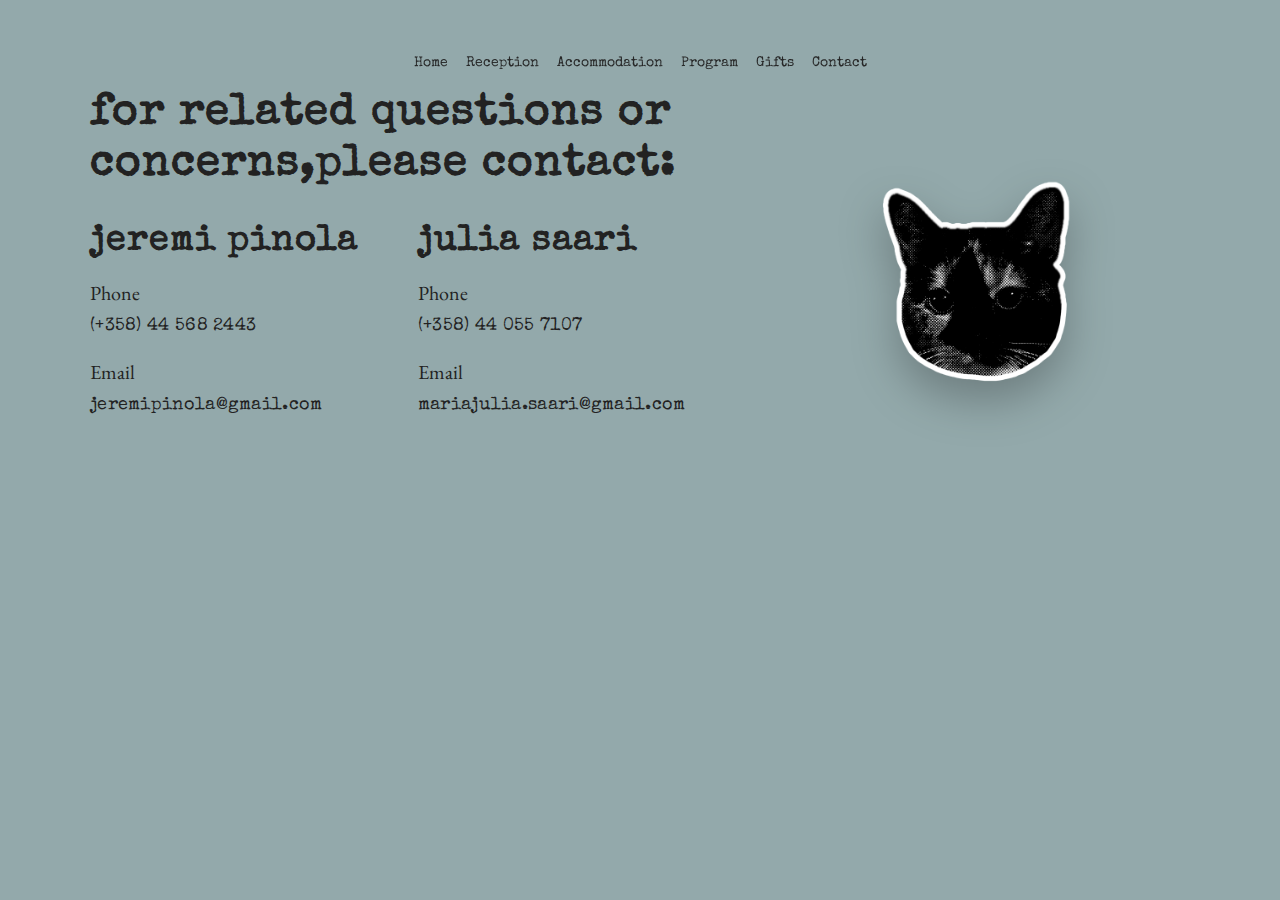
<file: contact.html>
<!doctype html>
<html lang="en">
<head>
  <meta charset="utf-8" />
  <meta name="viewport" content="width=device-width,initial-scale=1" />
  <title>Contact</title>

  <!-- Fonts -->
  <link rel="preconnect" href="https://fonts.googleapis.com">
  <link rel="preconnect" href="https://fonts.gstatic.com" crossorigin>
  <link href="https://fonts.googleapis.com/css2?family=EB+Garamond:wght@400;500&family=Special+Elite&display=swap" rel="stylesheet">

  <link rel="stylesheet" href="./styles.css" />

  <!-- Page-specific styles -->
  <style>
    .contact-page{
      background: #93a9ab; /* key colour */
      min-height: 100vh;
      padding: 56px 0 80px;
      overflow: hidden;
    }

    .contact-wrap{
      display: grid;
      grid-template-columns: 1.15fr 0.85fr;
      gap: 40px;
      align-items: start;
      margin-top: 18px;
    }

    .contact-lead{
      font-size: clamp(28px, 4vw, 44px);
      line-height: 1.15;
      margin: 0 0 34px;
      max-width: 720px;
    }

    .contacts-grid{
      display: grid;
      grid-template-columns: 1fr 1fr;
      gap: 46px;
      max-width: 760px;
    }

    .person h2{
      margin: 0 0 12px;
      font-size: 36px;
      line-height: 1.05;
      text-transform: lowercase;
    }

    .person .label{
      font-size: 20px;
      margin: 18px 0 6px;
    }

    .person .value{
      font-family: "Special Elite", ui-monospace, "Courier New", monospace;
      letter-spacing: 0.3px;
      font-size: 18px;
      line-height: 1.6;
      margin: 0;
      word-break: break-word;
    }

    .cat{
      justify-self: end;
      width: min(520px, 90%);
      filter: drop-shadow(0 20px 22px rgba(0,0,0,.25));
      margin-top: 10px;
    }

    @media (max-width: 920px){
      .contact-wrap{
        grid-template-columns: 1fr;
        gap: 34px;
      }
      .cat{
        justify-self: center;
        width: min(420px, 86%);
      }
    }

    @media (max-width: 560px){
      .contacts-grid{
        grid-template-columns: 1fr;
        gap: 28px;
      }
      .person h2{ font-size: 32px; }
    }
  </style>
</head>

<body>
  <main class="contact-page">
    <div class="container">

      <!-- Navigation -->
      <nav class="nav" style="margin-bottom: 18px;">
        <a href="./index.html">Home</a>
        <a href="./reception.html">Reception</a>
        <a href="./accommodation.html">Accommodation</a>
        <a href="./program.html">Program</a>
        <a href="./gifts.html">Gifts</a>
        <a href="./contact.html">Contact</a>
      </nav>

      <section class="contact-wrap">

        <!-- Left: text -->
        <div>
          <h1 class="type contact-lead">for related questions or<br>concerns,please contact:</h1>

          <div class="contacts-grid">

            <div class="person">
              <h2 class="type">jeremi pinola</h2>

              <div class="label">Phone</div>
              <p class="value">(+358) 44 568 2443</p>

              <div class="label">Email</div>
              <p class="value">jeremipinola@gmail.com</p>
            </div>

            <div class="person">
              <h2 class="type">julia saari</h2>

              <div class="label">Phone</div>
              <p class="value">(+358) 44 055 7107</p>

              <div class="label">Email</div>
              <p class="value">mariajulia.saari@gmail.com</p>
            </div>

          </div>
        </div>

        <!-- Right: cat sticker -->
        <div>
          <img class="cat" src="./assets/mitsyhead.png" alt="" aria-hidden="true" />
        </div>

      </section>

    </div>
  </main>
</body>
</html>
</file>
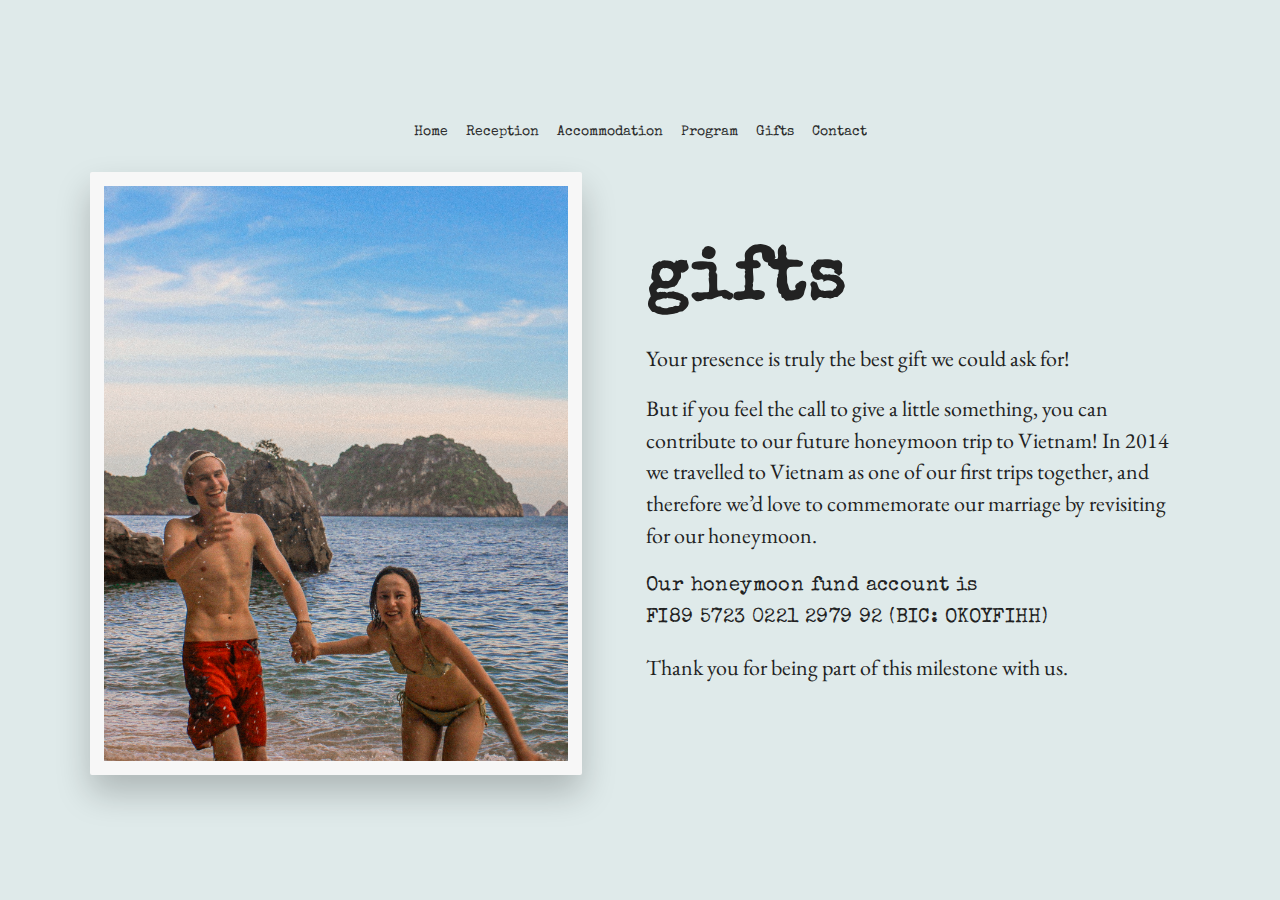
<file: gifts.html>
<!doctype html>
<html lang="en">
<head>
  <meta charset="utf-8" />
  <meta name="viewport" content="width=device-width,initial-scale=1" />
  <title>Gifts</title>

  <!-- Fonts -->
  <link rel="preconnect" href="https://fonts.googleapis.com">
  <link rel="preconnect" href="https://fonts.gstatic.com" crossorigin>
  <link href="https://fonts.googleapis.com/css2?family=EB+Garamond:wght@400;500&family=Special+Elite&display=swap" rel="stylesheet">

  <link rel="stylesheet" href="./styles.css" />

  <!-- Page-specific styles -->
  <style>
    .gifts-page{
      background: #dfeaea;
      min-height: 100vh;
      display: flex;
      align-items: center;
      padding: 56px 0;
    }

    .gifts-grid{
      display: grid;
      grid-template-columns: 0.95fr 1.05fr;
      gap: 64px;
      align-items: center;
    }

    /* Left image card */
    .gifts-photo{
      background: #f7f7f7;
      padding: 14px;
      border-radius: 2px;
      box-shadow: 0 18px 34px rgba(0,0,0,.22);
      width: min(520px, 100%);
      margin-left: auto;
    }

    /* Right text */
    .gifts-text{
      max-width: 620px;
    }

    .gifts-text h1{
      margin: 0 0 22px;
      font-size: clamp(46px, 5.8vw, 86px);
      line-height: 1.02;
    }

    .gifts-text p{
      margin: 0 0 18px;
      font-size: 22px;
      line-height: 1.45;
    }

    .gifts-text .account{
      font-family: "Special Elite", ui-monospace, "Courier New", monospace;
      letter-spacing: 0.4px;
      font-size: 20px;
      line-height: 1.6;
      margin-top: 10px;
    }

    /* Responsive */
    @media (max-width: 960px){
      .gifts-grid{
        grid-template-columns: 1fr;
        gap: 40px;
      }
      .gifts-photo{
        margin: 0 auto;
      }
      .gifts-text{
        margin: 0 auto;
        text-align: center;
      }
    }
  </style>
</head>

<body>
  <main class="gifts-page">
    <div class="container">

      <!-- Navigation -->
      <nav class="nav" style="margin-bottom: 32px;">
        <a href="./index.html">Home</a>
        <a href="./reception.html">Reception</a>
        <a href="./accommodation.html">Accommodation</a>
        <a href="./program.html">Program</a>
        <a href="./gifts.html">Gifts</a>
        <a href="./contact.html">Contact</a>
      </nav>

      <section class="gifts-grid">

        <!-- Left: image -->
        <div>
          <div class="gifts-photo">
            <img src="./assets/JjaJ-1.jpg" alt="Julia and Jeremi" />
          </div>
        </div>

        <!-- Right: text (mind the paragraph breaks) -->
        <div class="gifts-text">
          <h1 class="type">gifts</h1>

          <p>Your presence is truly the best gift we could ask for!</p>

          <p>
            But if you feel the call to give a little something, you can contribute to our future
            honeymoon trip to Vietnam! In 2014 we travelled to Vietnam as one of our first trips
            together, and therefore we’d love to commemorate our marriage by revisiting for our
            honeymoon.
          </p>

          <p class="account">
            Our honeymoon fund account is
            <br>
            FI89 5723 0221 2979 92 (BIC: OKOYFIHH)
          </p>

          <p>Thank you for being part of this milestone with us.</p>
        </div>

      </section>
    </div>
  </main>
</body>
</html>
</file>
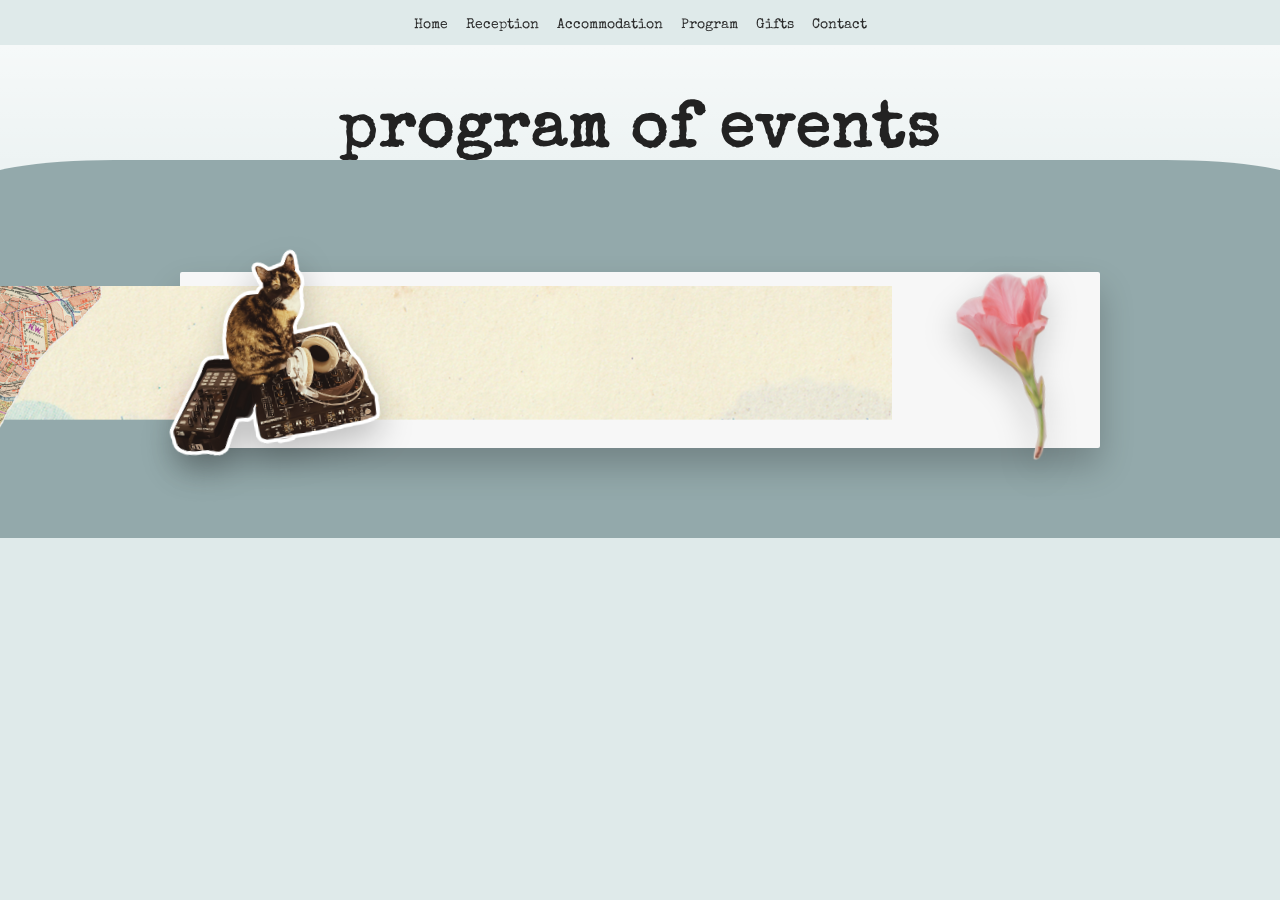
<file: program.html>
<!doctype html>
<html lang="en">
<head>
  <meta charset="utf-8" />
  <meta name="viewport" content="width=device-width,initial-scale=1" />
  <title>Program</title>

  <!-- Fonts -->
  <link rel="preconnect" href="https://fonts.googleapis.com">
  <link rel="preconnect" href="https://fonts.gstatic.com" crossorigin>
  <link href="https://fonts.googleapis.com/css2?family=EB+Garamond:wght@400;500&family=Special+Elite&display=swap" rel="stylesheet">

  <link rel="stylesheet" href="./styles.css" />

  <!-- Page-specific styling to match the mock-up -->
  <style>
    .program-page{
      padding: 0;
      background: #dfeaea;
      min-height: 100vh;
      overflow: hidden;
    }

    .program-header{
      position: relative;
      padding: 54px 0 26px;
      background:
        linear-gradient(180deg, rgba(255,255,255,.72), rgba(255,255,255,.35));
    }

    .program-header::after{
      content:"";
      position:absolute;
      left:-2%;
      bottom:-22px;
      width:104%;
      height: 64px;
      background: #93a9ab;
      border-top-left-radius: 140px 24px;
      border-top-right-radius: 140px 24px;
      filter: blur(.15px);
    }

    .program-title{
      text-align: center;
      margin: 0;
      padding: 0 16px 10px;
    }

    .program-body{
      position: relative;
      background: #93a9ab;
      padding: 70px 0 90px;
    }

    .center-stage{
      position: relative;
      width: min(920px, calc(100% - 48px));
      margin: 0 auto;
    }


    .schedule-photo{
      background: #f7f7f7;
      padding: 14px;
      border-radius: 2px;
      box-shadow: 0 18px 34px rgba(0,0,0,.22);
    }

    .sticker-left{
      position: absolute;
      left: -40px;
      bottom: -30px;
      width: 260px;
      max-width: 42vw;
      transform: rotate(-6deg);
      filter: drop-shadow(0 14px 16px rgba(0,0,0,.22));
      pointer-events: none;
    }

    .sticker-right{
      position: absolute;
      right: -34px;
      top: 55%;
      transform: translateY(-50%) rotate(8deg);
      width: 220px;
      max-width: 38vw;
      filter: drop-shadow(0 14px 16px rgba(0,0,0,.20));
      pointer-events: none;
    }

    @media (max-width: 860px){
      .sticker-left{
        left: -10px;
        bottom: -26px;
        width: 220px;
        transform: rotate(-4deg);
      }
      .sticker-right{
        right: -10px;
        width: 190px;
        top: 60%;
      }
    }

    @media (max-width: 520px){
      .sticker-left,
      .sticker-right{
        position: static;
        transform: none;
        margin: 18px auto 0;
        display:block;
      }
      .sticker-right{ margin-top: 22px; }
      .center-stage{ text-align:center; }
    }
  </style>
</head>

<body>
  <main class="program-page">

    <!-- Navigation -->
    <div class="container" style="padding-top:18px;">
      <nav class="nav" style="margin-bottom: 12px;">
        <a href="./index.html">Home</a>
        <a href="./reception.html">Reception</a>
        <a href="./accommodation.html">Accommodation</a>
        <a href="./program.html">Program</a>
        <a href="./gifts.html">Gifts</a>
        <a href="./contact.html">Contact</a>
      </nav>
    </div>

    <!-- Header -->
    <header class="program-header">
      <div class="container">
        <h1 class="type program-title">program of events</h1>
      </div>
    </header>

    <!-- Body -->
    <section class="program-body">
      <div class="center-stage">

        <!-- Central schedule card -->
        <div class="schedule-card">
          <div class="schedule-photo">
            <img src="./assets/banner2.png" alt="Program of events schedule" style="width:100vw; max-width:100%; margin-left:calc(-50vw + 50%); display:block;" />
          </div>
        </div>

        <!-- Left sticker -->
        <img class="sticker-left" src="./assets/djmitsy.png" alt="" aria-hidden="true" />

        <!-- Right sticker -->
        <img class="sticker-right" src="./assets/funnelflower.png" alt="" aria-hidden="true" />

      </div>
    </section>

  </main>
</body>
</html>
</file>
<file: styles.css>
/* Reception Section */
.reception-wrap {
  display: grid;
  grid-template-columns: 1fr 1fr;
  gap: 44px;
  align-items: center;
}
.reception-title {
  margin: 80px 0 36px;
  text-align: left;
}
.info-block {
  text-align: center;
}
.info-block .label {
  margin-top: 18px;
  margin-bottom: 12px;
  font-size: 34px;
  line-height: 1.1;
}
.info-block p {
  margin: 0;
  font-size: 22px;
  line-height: 1.45;
}
.framed-photo {
  background: #f7f7f7;
  padding: 10px;
  border-radius: 2px;
  box-shadow: 0 14px 26px rgba(0,0,0,.14);
  width: min(520px, 100%);
  margin: 0 auto;
}
.sticker-center {
  width: min(260px, 70%);
  margin: 0 auto 8px;
  filter: drop-shadow(0 12px 14px rgba(0,0,0,.18));
}
.photobooth {
  width: 260px;
  max-width: 30vw;
  align-self: start;
  justify-self: end;
  transform: rotate(2deg);
  box-shadow: 0 18px 35px rgba(0,0,0,.22);
  border-radius: 2px;
  background: #fff;
  padding: 1px;
}
@media (max-width: 980px) {
  .reception-wrap {
    grid-template-columns: 1fr;
    gap: 34px;
  }
  .photobooth {
    justify-self: center;
    max-width: 320px;
    width: min(320px, 80%);
    transform: rotate(0deg);
  }
  .reception-title {
    text-align: center;
  }
}
.reception-grid {
  display: flex;
  flex-direction: row;
  align-items: flex-start;
  justify-content: space-between;
  margin-top: 80px;
  margin-bottom: 36px;
}
.reception-left {
  flex: 1;
  margin-right: 32px;
}
.reception-right {
  flex: 0 0 260px;
}

/* Program Section */
.program-page {
  padding: 0;
  background: #dfeaea;
  min-height: 100vh;
  overflow: hidden;
}
.program-header {
  position: relative;
  padding-top: 20px;
}
.program-header::after {
  content: "";
  position: absolute;
  left: -2%;
  bottom: -22px;
  width: 104%;
  height: 64px;
  background: none;
  border-top-left-radius: 140px 24px;
  border-top-right-radius: 140px 24px;
  filter: blur(.15px);
}
.program-title {
  text-align: center;
  margin: 0;
  padding: 0 16px 10px;
}
.program-body {
  position: relative;
  background: none;
}
.sticker-djmitsy {
  left: -100px;
  top: -50px;
  width: 600px;
  height: auto;
  max-width: 42vw;
  transform: rotate(-6deg);
  filter: drop-shadow(0 14px 16px rgba(0,0,0,.22));
  pointer-events: none;
}
@media (max-width: 860px) {
  .sticker-djmitsy {
    right: -10px;
    width: 190px;
    top: 60%;
  }
}
@media (max-width: 520px) {
  .sticker-djmitsy {
    position: static;
    transform: none;
    margin: 18px 20px 50px 0;
    display: block;
    margin-top: 22px;
  }
  .center-stage {
    text-align: center;
  }
  .schedule-card {
    display: flex;
    justify-content: center;
    align-items: center;
  }
}
.schedule-event {
  padding-bottom: px;
}
.program-grid {
  display: flex;
  grid-template-columns: 1fr 1fr;
  gap: 32px;
}
.program-left {
  display: flex;
  justify-content: center;
  align-items: flex-start;
  order: 1;
}
.program-right {
  display: flex;
  justify-content: flex-start;
  align-items: flex-start;
  order: 2;
}
.schedule-list {
  align-content: center;
}
@media (max-width: 860px) {
  .program-grid {
    grid-template-columns: 1fr;
  }
  .program-right {
    justify-content: center;
  }
  .program-left, .program-right {
    order: initial;
  }
}

/* Accommodation Section */
.accommodation-banner {
  width: 100%;
  margin-bottom: 32px;
  background: #e6ecec;
  display: flex;
  justify-content: center;
  align-items: center;
  border-radius: 8px;
  overflow: hidden;
}
.accommodation-banner img {
  width: 100%;
  max-width: 1200px;
  height: auto;
  display: block;
}
.accommodation-content {
  padding: 0;
  background: #dfeaea;
}
.accommodation-grid {
  display: grid;
  grid-template-columns: 1fr 1fr;
  gap: 44px;
  align-items: center;
}
.accommodation-text {
  text-align: left;
}
.accommodation-text h1.type {
  margin: 80px 0 36px;
  text-align: left;
}
.accommodation-text p {
  font-size: 22px;
  line-height: 1.45;
  margin-bottom: 18px;
}
.accommodation-text .links p {
  font-size: 18px;
  margin-top: 18px;
  margin-bottom: 0;
}
.map-wrap {
  display: flex;
  flex-direction: column;
  align-items: center;
  gap: 18px;
}
.map-frame {
  padding: 10px;
  width: min(700px, 100%);
  margin: 0 auto;
}
.map-frame img {
  width: 100%;
  height: auto;
  display: block;
}
@media (max-width: 980px) {
  .accommodation-grid {
    grid-template-columns: 1fr;
    gap: 34px;
  }
  .accommodation-text h1.type {
    text-align: center;
  }
  .map-frame {
    max-width: 320px;
    width: min(320px, 80%);
  }
}

/* Gifts Section */
.gifts-page {
  background: #dfeaea;
  min-height: 70vh;
  display: flex;
  align-items: top;
  padding: 24px 0 0 0;
}
.gifts-grid {
  display: grid;
  grid-template-columns: 0.95fr 1.05fr;
  gap: 44px;
  align-items: flex-start;
}
.gifts-photo {
  background: #f7f7f7;
  padding: 14px;
  border-radius: 2px;
  box-shadow: 0 18px 34px rgba(0,0,0,.22);
  width: min(520px, 100%);
  margin-left: auto;
}
.gifts-text {
  max-width: 620px;
}
.gifts-text h1 {
  margin: 0 0 22px;
  font-size: clamp(46px, 5.8vw, 86px);
  line-height: 1.02;
}
.gifts-text p {
  margin: 0 0 18px;
  font-size: 22px;
  line-height: 1.45;
}
.gifts-text .account {
  font-family: "Special Elite", ui-monospace, "Courier New", monospace;
  letter-spacing: 0.4px;
  font-size: 20px;
  line-height: 1.6;
  margin-top: 10px;
}
@media (max-width: 960px) {
  .gifts-grid {
    grid-template-columns: 1fr;
    gap: 40px;
  }
  .gifts-photo {
    margin: 0 auto;
  }
  .gifts-text {
    margin: 0 auto;
    text-align: center;
  }
}

/* Contact Section */
.contact-page {
  background: #93a9ab;
  min-height: 70vh;
  padding: 40px 0 80px;
  overflow: hidden;
}
.contact-wrap {
  display: grid;
  grid-template-columns: 1.15fr 0.85fr;
  gap: 40px;
  align-items: start;
  margin-top: 18px;
}
.contact-lead {
  font-size: clamp(28px, 4vw, 44px);
  line-height: 1.15;
  margin: 0 0 34px;
  max-width: 720px;
}
.contacts-grid {
  display: grid;
  grid-template-columns: 1fr 1fr;
  gap: 46px;
  max-width: 760px;
}
.person h2 {
  margin: 0 0 12px;
  font-size: 36px;
  line-height: 1.05;
  text-transform: lowercase;
}
.person .label {
  font-size: 20px;
  margin: 18px 0 6px;
}
.person .value {
  font-family: "Special Elite", ui-monospace, "Courier New", monospace;
  letter-spacing: 0.3px;
  font-size: 18px;
  line-height: 1.6;
  margin: 0;
  word-break: break-word;
}
.cat {
  justify-self: end;
  width: min(520px, 90%);
  filter: drop-shadow(0 20px 22px rgba(0,0,0,.25));
  margin-top: 10px;
}
@media (max-width: 920px) {
  .contact-wrap {
    grid-template-columns: 1fr;
    gap: 34px;
  }
  .cat {
    justify-self: center;
    width: min(420px, 86%);
  }
}
@media (max-width: 560px) {
  .contacts-grid {
    grid-template-columns: 1fr;
    gap: 28px;
  }
  .person h2 {
    font-size: 32px;
  }
}
/* styles.css */
:root{
  --sage: #93a9ab;
  --lav:  #b9abca;
  --ink:  #222;
  --paper: #e8f0f0;
  --maxw: 1100px;
}

*{ box-sizing: border-box; }
html,body{ margin:0; padding:0; }
body{
  color: var(--ink);
  background: #dfeaea;
  font-family: "EB Garamond", Georgia, serif;
}

a{ color: inherit; }
img{ max-width: 100%; height: auto; display:block; }

.framed-photo img {
  width: auto;
  height: auto;
  margin: 0 auto;
  display: block;
}

.container{
  width: min(var(--maxw), calc(100% - 48px));
  margin: 0 auto;
}

.reception-grid {
  display: flex;
  gap: 48px;
  align-items: flex-start;
}
.reception-left {
  flex: 2;
  min-width: 0;
}
.reception-right {
  flex: 1;
  display: flex;
  flex-direction: column;
  align-items: flex-end;
  min-width: 0;
}
@media (max-width: 980px) {
  .reception-grid {
    flex-direction: column;
    gap: 24px;
  }
  .reception-right {
    align-items: center;
    margin-top: 24px;
  }
}

.info-block {
  text-align: center;
}

.page{
  position: relative;
  min-height: 100vh;
  padding: 64px 0;
}

/* Typography */
.type{
  font-family: "Special Elite", ui-monospace, "Courier New", monospace;
  letter-spacing: 1px;
}
h1,h2,h3{ margin: 0 0 18px; }
h1{ font-size: clamp(42px, 5vw, 78px); line-height: 1.05; }
h2{ font-size: clamp(34px, 4vw, 56px); line-height: 1.05; }
h3{ font-size: clamp(22px, 3vw, 36px); }

.lead{
  font-size: 22px;
  line-height: 1.4;
}

/* Two-column grid that collapses on mobile */
.grid-2{
  display: grid;
  grid-template-columns: 1.05fr 0.95fr;
  gap: 40px;
  align-items: center;
}
@media (max-width: 860px){
  .grid-2{ grid-template-columns: 1fr; }
}

/* Scrappy “paper” header strip */
.paper-top{
  position:absolute;
  left:-2%;
  top:-20px;
  width:104%;
  height: 220px;
  background-size: cover;
  background-position: center top;
  opacity: 0.95;
  pointer-events:none;
}

/* A tinted panel area like your pages */
.panel{
  background: var(--paper);
  border-radius: 4px;
  padding: 40px 44px;
}

/* Polaroid style */
.polaroid-stack{
  position: relative;
  width: min(440px, 92%);
  margin-left: 20px;
}
.polaroid{
  background: #f7f7f7;
  padding: 16px 16px 50px;
  box-shadow: 0 18px 35px rgba(0,0,0,.18);
  transform: rotate(-5deg);
  border-radius: 2px;
}
.polaroid.under{
  position:absolute;
  inset: 10px auto auto 12px;
  width: 100%;
  transform: rotate(-10deg);
  opacity: .9;
  filter: blur(0.1px);
  z-index: -1;
}

/* Decorative clip (overlay image positioned on top of polaroid) */
.clip{
  position:absolute;
  top:-44px;
  right: 10px;
  width: 86px;
  transform: rotate(8deg);
}

/* Sticker-like decoration */
.sticker{
  position:absolute;
  width: 120px;
  pointer-events:none;
  filter: drop-shadow(0 10px 14px rgba(0,0,0,.18));
}

/* Button like RSVP */
.btn{
  display:inline-block;
  background: #1f1f1f;
  color: #fff;
  padding: 22px 44px;
  font-size: 1.35em;
  text-decoration:none;
  border-radius: 2px;
  font-family: "Special Elite", ui-monospace, monospace;
  letter-spacing: 1px;
}
.btn:hover{ transform: translateY(-1px); }

/* Small nav (optional, but useful) */
.nav{
  display:flex;
  gap: 18px;
  flex-wrap: wrap;
  align-items:center;
  justify-content: center;
  font-family: "Special Elite", ui-monospace, monospace;
  font-size: 14px;
  opacity: 0.95;
  margin-bottom: 24px;
  background: transparent;
  /* let parent .sticky-nav show the image */
}
.nav a{ text-decoration:none; border-bottom: 1px solid transparent; }
.nav a:hover{ border-bottom-color: currentColor; }

/* “Centered note” layout for text-heavy pages */
.center-note{
  text-align:center;
  max-width: 720px;
  margin: 0 auto;
  font-size: 22px;
  line-height: 1.45;
}

/* Simple timeline list for Program page */
.timeline{
  list-style:none;
  padding:0;
  margin:0;
  font-family: "Special Elite", ui-monospace, monospace;
  font-size: 20px;
  line-height: 1.9;
}
.timeline li{
  display:flex;
  gap: 24px;
  justify-content:flex-start;
}
.timeline time{ width: 90px; display:inline-block; }

/* Footer-ish spacing */
.spacer{ height: 18px; }

.sticky-nav {
  position: fixed;
  top: 0;
  left: 0;
  right: 0;
  z-index: 100;
  background: url('./assets/banner2.png') center/cover no-repeat;
  /* fallback color if image fails */
  background-color: #dfeaea;
  box-shadow: 0 2px 8px rgba(0,0,0,0.04);
  display: flex;
  justify-content: center;
  width: 100vw;
  font-size: 22px;
  min-height: 64px;
  padding-top: 12px;
}

@media (max-width: 700px) {

  .photobooth {
    display: none !important;
  }
  .reception-grid, .reception-left, .reception-wrap {
    display: block !important;
    width: 100% !important;
    text-align: center !important;
    margin: 0 auto !important;
  }
  .reception-title {
    text-align: center !important;
  }
  .program-title {
    text-align: center !important;
    padding-left: 0 !important;
    padding-right: 0 !important;
    width: 100%;
    margin: 0 auto;
    display: block;
  }
  ls {
    text-align: left !important;
    padding-left: 16px !important;
  }
  .program-body {
    width: 100vw !important;
    margin-left: 50%;
    transform: translateX(-50%);
    padding-left: 0 !important;
    padding-right: 0 !important;
    box-sizing: border-box;
    text-align: center;
  }
  .sticker-djmitsy {
    display: none !important;
  }
}

.program-section-mobile-sticker {
  display: none;
}
@media (max-width: 700px) {
  .sticker-djmitsy {
    display: none !important;
  }
  .program-section-mobile-sticker {
    display: block !important;
    width: 100%;
    max-width: 220px;
    margin: 22px auto 0 auto;
    text-align: center;
  }
}

/* Schedule list two-column layout */
.schedule-list {
  list-style: none;
  padding: 0;
  margin: 0;
  font-size: 22px;
  line-height: 1.5;
}
.schedule-list li {
  display: flex;
  justify-content: flex-start;
  align-items: center;
  gap: 36px;
  margin-bottom: 8px;
}
.schedule-time {
  min-width: 70px;
  font-weight: bold;
  text-align: right;
  font-family: "Special Elite", ui-monospace, monospace;
}
.schedule-event {
  flex: 1;
  text-align: left;
}
@media (max-width: 700px) {
  .schedule-list li {
    gap: 10px;
    font-size: 18px;
  }
  .schedule-time {
    min-width: 54px;
    font-size: 18px;
  }
}

/* Add scroll-margin-top to all main sections to prevent navbar overlap */
#rsvp, #reception, #accommodation, #program, #gifts, #contact {
  scroll-margin-top: 80px;
}

@media (max-width: 700px) {
  #rsvp, #reception, #accommodation, #program, #gifts, #contact {
    scroll-margin-top: 100px;
  }
}

.program-body {
  position: relative;
  background: #93a9ab;
  padding: 0 120px;
}
.center-stage {
  position: relative;
  width: min(1100px, calc(100% - 24px));
  margin: 0 auto;
}

@media (max-width: 700px) {
  .center-stage {
    display: flex;
    flex-direction: column;
    align-items: center;
  }
  .program-header {
    display: block;
    flex-direction: column;
    align-items: center;
    order: 2;
    padding-top: 18px !important;
  }
  .sticker-right {
    width: 280px !important;
    max-width: 90vw !important;
    margin: 0 auto 24px auto !important;
    display: block !important;
    position: static !important;
    order: -1;
  }
  .sticker-left {
    width: 180px !important;
    max-width: 60vw !important;
    margin: 18px auto 0 !important;
    display: block !important;
    position: static !important;
    order: 3;
  }
  .program-section-mobile-sticker {
    display: block;
    width: 280px;
    max-width: 90vw;
    margin: 0 auto 24px auto;
  }
  .sticker-right:not(.program-section-mobile-sticker) {
    display: none !important;
  }
  .program-header img[src*="banner2.png"] {
    display: none !important;
  }
}
@media (min-width: 701px) {
  .program-section-mobile-sticker {
    display: none !important;
  }
}

.map-wrap.desktop-map {
  display: flex;
}
.map-wrap.mobile-map {
  display: none;
}
@media (max-width: 980px) {
  .map-wrap.desktop-map {
    display: none !important;
  }
  .map-wrap.mobile-map {
    display: flex !important;
    width: 100%;
    margin-bottom: 6px;
  }
}

.program-grid {
  display: grid;
  grid-template-columns: 1fr 1.5fr;
  gap: 18px;
  align-items: center;
  margin-top: 8px;
  margin-bottom: 0;
  padding: 0;
}
.program-left, .program-right {
  padding: 0;
  margin: 0;
}
@media (max-width: 860px) {
  .program-grid {
    grid-template-columns: 1fr;
    gap: 12px;
    align-items: center;
    margin-top: 8px;
    margin-bottom: 0;
    padding: 0;
  }
  .program-left, .program-right {
    padding: 0;
    margin: 0;
  }
}

@media (max-width: 700px) {
  .nav,
  .sticky-nav {
    overflow: visible !important;
  }
}
</file>
